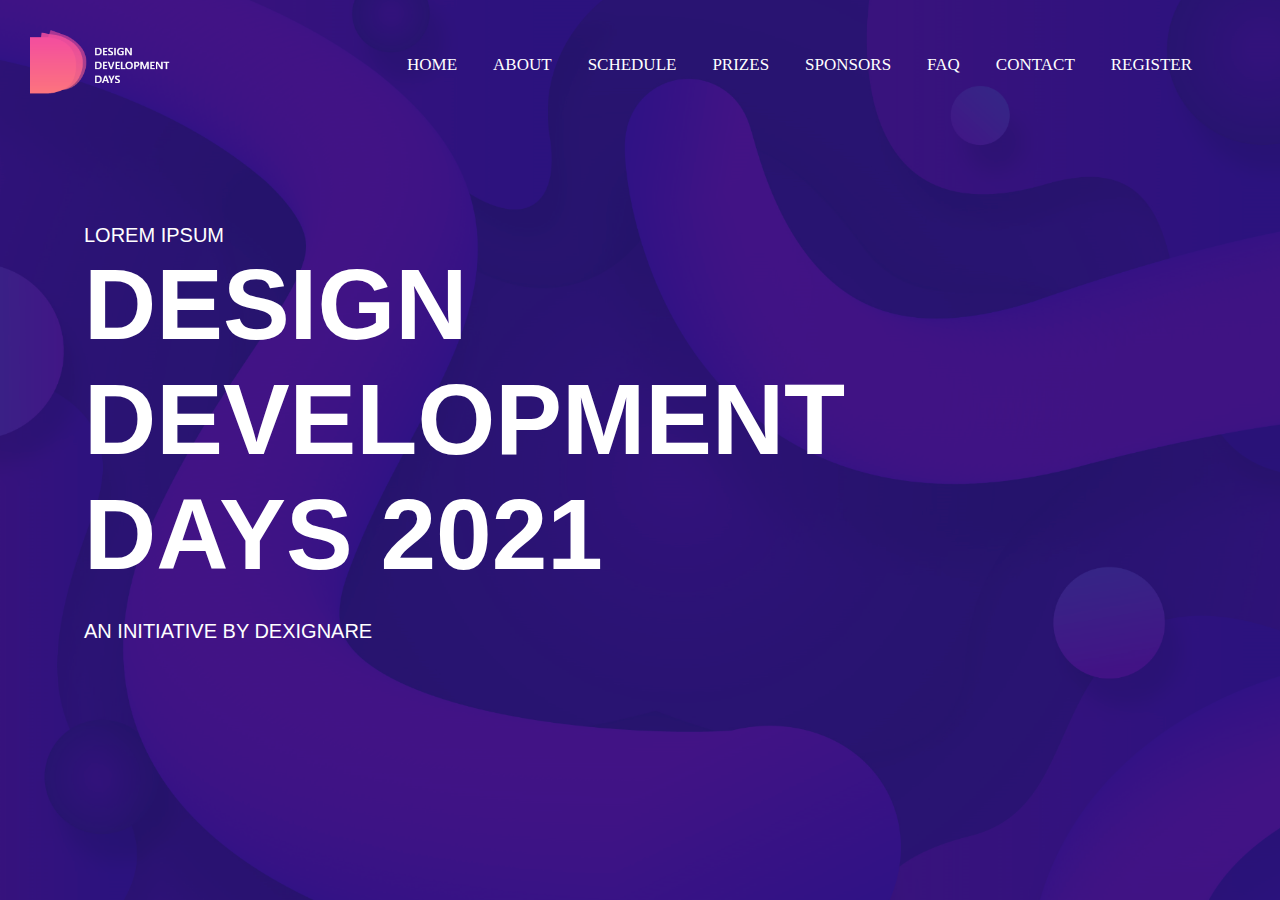
<file: index.html>
<!DOCTYPE html>
<html lang="en">
  <head>
    <meta charset="UTF-8" />
    <meta name="viewport" content="width=device-width, initial-scale=1.0" />
    <title>Design Development Days 2021 - Dexignare</title>
    <link rel="stylesheet" href="./styles/style.css" />

    <link rel="icon" href="img/LOGO.png" type="img/LOGO-icon" />
  </head>
  <body>
    <nav>
      <div class="navbar" id="myNavbar">
        <img src="img/FULL_LOGO.png" alt="Dexignare" />

        <a href="#" class="toggle-button">
          <span class="bar"></span>
          <span class="bar"></span>
          <span class="bar"></span>
        </a>
        <div class="navbar-links">
          <ul>
            <li><a href="#">HOME</a></li>
            <li><a href="#">ABOUT</a></li>
            <li><a href="#">SCHEDULE</a></li>
            <li><a href="#">PRIZES</a></li>
            <li><a href="#">SPONSORS</a></li>
            <li><a href="#">FAQ</a></li>
            <li><a href="#">CONTACT</a></li>
            <li><a href="#">REGISTER</a></li>
          </ul>
          </div>
          </div>
      </div>
    </nav>

    <div class="headings">
      <p> LOREM IPSUM</p>
      <p>DESIGN <br> DEVELOPMENT <br> DAYS 2021</p>
      <p> AN INITIATIVE BY DEXIGNARE</p>
    </div>

    <script src="./js/script.js"></script>
  </body>
</html>
</file>
<file: styles/style.css>
*{
    padding: 0;
    margin: 0;
    text-decoration: none;
    list-style: none;
    box-sizing: border-box;
}

body{
    font-family: Open Sans;
    background: url(../img/TOP_BACK.png) no-repeat center center fixed;
    -webkit-background-size: cover;
    -moz-background-size: cover;
    -moz-background-size: cover;
    background-size: cover;
}

.navbar{
    display: flex;
    justify-content: space-between;
    align-items: center;
}

nav img{
    padding: 30px;
    width: 200px;
}

nav{
    background: transparent;
    height: 80px;
    width: 100%;
}

.navbar-links ul{
    margin-right: 70px;
    padding: 0;
    display: flex;
}

nav ul li{
    display: inline-block;
    line-height: 80px;
    margin: 0 5px;
}

nav ul li a{
    color: white;
    font-size: 17px;
    padding: 7px 13px;
    border-radius: 20px; 
}

nav ul li a:hover{
    background: #F44F9E;
    transition: 0.88s;
}

.toggle-button {
    position: absolute;
    top: 2rem;
    right: 2.25rem;
    display: none;
    flex-direction: column;
    justify-content: space-between;
    width: 30px;
    height: 21px;
}

.toggle-button .bar{
    height: 3px;
    width: 100%;
    background-color: white;
    border-radius: 10px;

}

@media (max-width: 1020px) {
    .toggle-button {
        display: flex;
    }

    .navbar-links {
        display: none;
        width: 100%;
    }

    .navbar{
        display: flex;
        justify-content: space-between;
        align-items: center;

    }

    .navbar-links{
        width: 100%;
        flex-direction: column;
    }

    .navbar-links li{
        text-align: center;
    }

    .navbar-links li a{
        padding: 0.5rem 1rem;
    }

    .navbar-links.active{
        display: flex;
    }
}
 
.headings{
    font-family: -apple-system, BlinkMacSystemFont, 'Segoe UI', Roboto, Oxygen, Ubuntu, Cantarell, 'Open Sans', 'Helvetica Neue', sans-serif;
    color: white;
    padding-top: 9rem;
    padding-left: 5.25rem;
}

.headings p:nth-child(1){
    font-size: 1.25rem;
    font-weight: 300;
}

.headings p:nth-child(2){
    
    font-size: 6.25rem;
    font-weight: 900;
}

.headings p:nth-child(3){
    padding-top: 1.75rem;
    font-size: 1.25rem;
    font-weight: 500;
}
</file>
